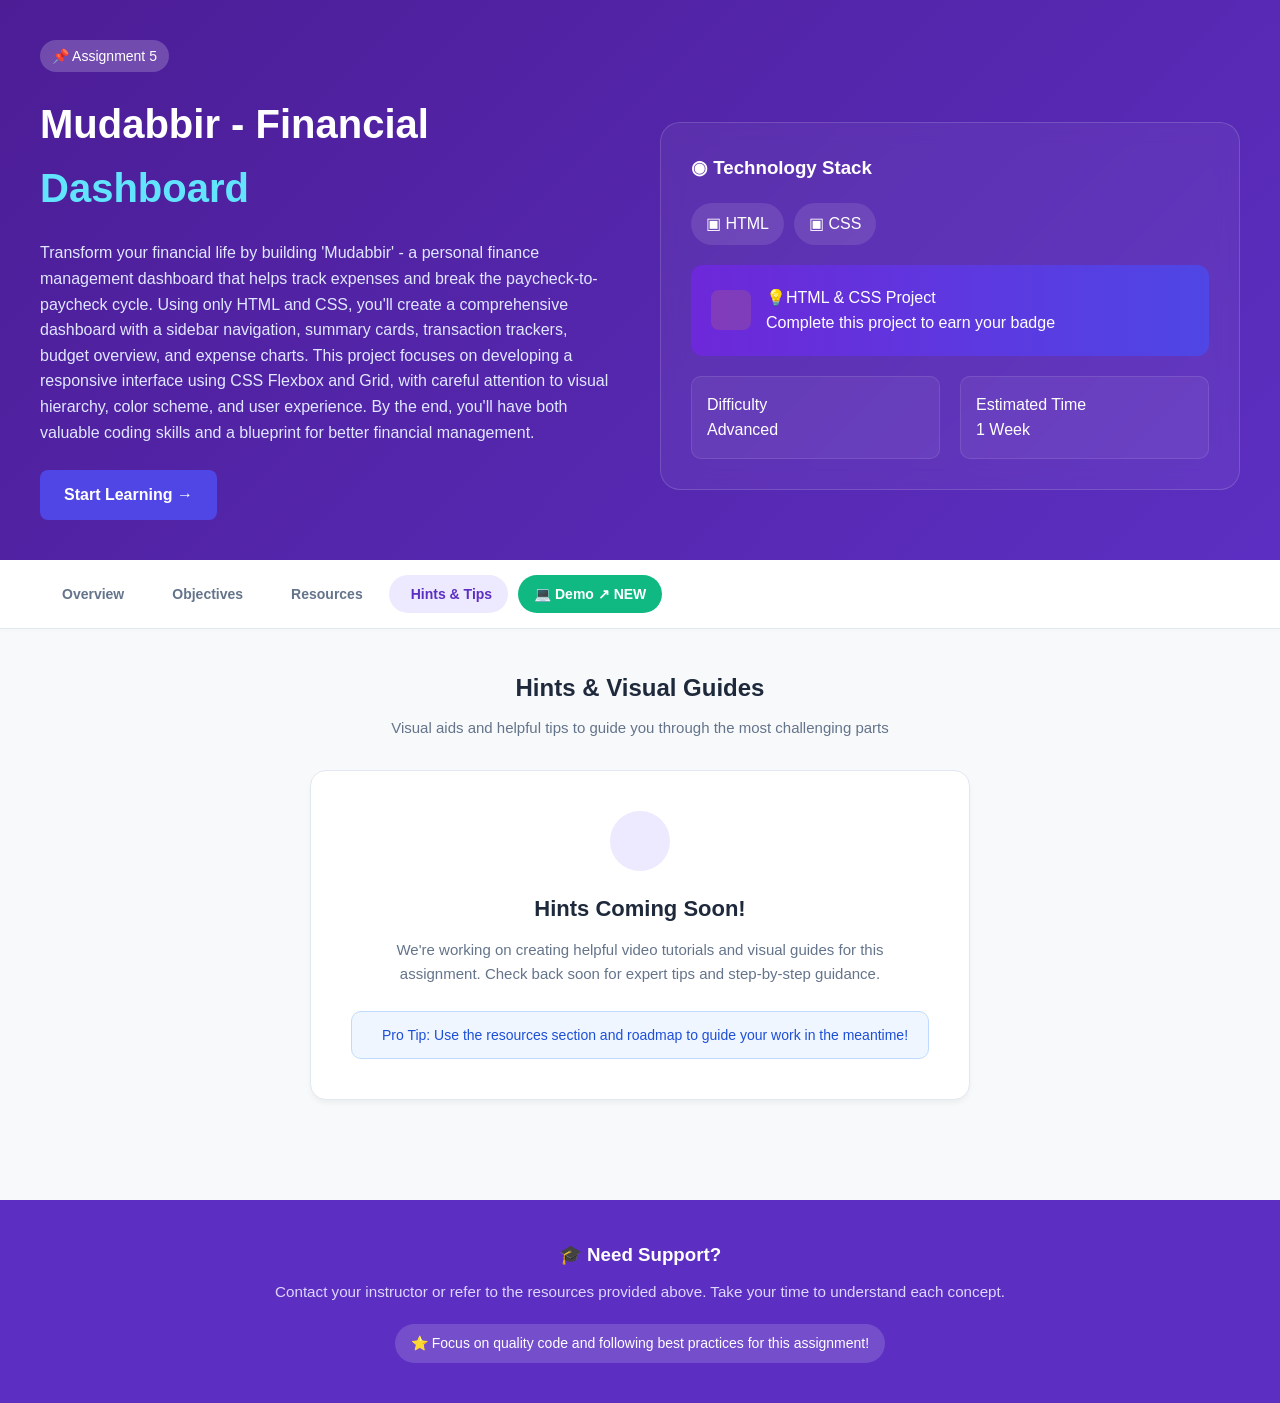
<file: index.html>
<!doctype html>
<html lang="en">
  <head>
    <title>Mudabbir - Financial Dashboard</title>
    <link rel="stylesheet" href="./style.css" />
  </head>
  <body>


    <div class="hero-section">
      <div class="container">
        <span class="badge">📌 Assignment 5</span>
        <div class="hero-grid">
          <div class="hero-content">
            <h1>
              Mudabbir - Financial <span class="Dashboard"> Dashboard</span>
            </h1>
            <p>
              Transform your financial life by building 'Mudabbir' - a personal
              finance management dashboard that helps track expenses and break
              the paycheck-to-paycheck cycle. Using only HTML and CSS, you'll
              create a comprehensive dashboard with a sidebar navigation,
              summary cards, transaction trackers, budget overview, and expense
              charts. This project focuses on developing a responsive interface
              using CSS Flexbox and Grid, with careful attention to visual
              hierarchy, color scheme, and user experience. By the end, you'll
              have both valuable coding skills and a blueprint for better
              financial management.
            </p>
            <a href="#" class="btn-start">Start Learning →</a>
          </div>

          
          <div class="tech-stack-card">
            
            <div class="card-top">
              <h3><i class="fa-solid fa-code"></i>◉ Technology Stack</h3>
            </div>

            
            <div class="tech-buttons">
              <span class="tech-btn html-btn">
                <i class="fa-brands fa-html5" style="color: #e44d26"></i>▣ HTML
              </span>
              <span class="tech-btn css-btn">
                <i class="fa-brands fa-css3-alt" style="color: #264de4"></i>▣ CSS
              </span>
            </div>

            
            <div class="project-details-box">
              <div class="project-icon-box">
                <i class="fa-solid fa-star" style="color: #f59e0b"></i>
              </div>

              <div class="project-text">
                <p class="p-title">💡HTML & CSS Project</p>
                <p class="p-desc">Complete this project to earn your badge</p>
              </div>
            </div>

            
            <div class="meta-info">
              <div class="meta-item">
                <p class="meta-label">Difficulty</p>
                <p class="meta-value">
                  <i class="fa-solid fa-bolt" style="color: #60a5fa"></i>
                  Advanced
                </p>
              </div>

              <div class="meta-item">
                <p class="meta-label">Estimated Time</p>
                <p class="meta-value">
                  <i class="fa-regular fa-clock" style="color: #38bdf8"></i> 1
                  Week
                </p>
              </div>
            </div>
          </div>

          
        </div>
      </div>
    </div>

    <div class="nav-tabs-container">
      
      <input type="radio" id="tab-overview" name="nav-tabs" />
      <input type="radio" id="tab-objectives" name="nav-tabs" />
      <input type="radio" id="tab-resources" name="nav-tabs" />
      <input type="radio" id="tab-hints" name="nav-tabs" checked />

      
      <nav class="nav-bar">
        <div class="nav-container">
          <ul class="nav-links">
            <li>
              <label for="tab-overview" class="nav-item">
                <i class="fa-solid fa-circle-dot"></i> Overview
              </label>
            </li>

            <li>
              <label for="tab-objectives" class="nav-item">
                <i class="fa-solid fa-file-lines"></i> Objectives
              </label>
            </li>

            <li>
              <label for="tab-resources" class="nav-item">
                <i class="fa-solid fa-book-open"></i> Resources
              </label>
            </li>

            <li>
              <label for="tab-hints" class="nav-item">
                <i class="fa-solid fa-lightbulb"></i> Hints & Tips
              </label>
            </li>
            <li>
              <a href="home.html" class="demo-btn" type="_blank"
                >💻 Demo ↗ NEW</a
              >
            </li>
          </ul>
        </div>
      </nav>



      
      <div class="content-container">
        
         <div class="tab-content content-overview">
        Your Learning Journey Section
        <div class="learning-journey-box">


            <div class="journey-header">
              <div>
                <h2>Your Learning Journey</h2>
                <p>Track your progress</p>
              </div>

              <div class="journey-badge-circle">
                <i class="fa-solid fa-bullseye"></i>
              </div>
            </div>

            <div class="journey-footer">
              <span>Tasks Completed</span>
              <span class="tasks-count">0 of 0</span>
            </div>
            <div class="progress-bar-container">
              <div class="progress-bar-fill" style="width: 0%;"></div>
            </div>
          </div>  

        
        <div class="assignment-section">
          <div class="section-main-header">
            <i class="fa-solid fa-file-lines"></i>
            <div>
              <h2>Your Assignment</h2>
              <p>What you need to build</p>
            </div>
          </div> 

           <div class="story-card">
            <div class="story-title-row">
              <i class="fa-solid fa-triangle-exclamation"></i>
              <h3>A Personal Story - From Financial Chaos to Control</h3>
            </div>
            <p class="story-subtitle">
              Your Journey: From Paycheck to Paycheck to Financial Freedom
            </p>
          </div>

          <div class="scenario-box">
            <p>
              <strong>Imagine this scenario:</strong> You’re a hardworking
              employee earning a decent salary every month. But here’s the
              problem – by the 10th day of each month, your bank account is
              nearly empty. 🤯
            </p>
            <p class="scenario-text">
              Sound familiar? You get your salary on the 1st, feel rich for a
              few days, spend on everything you want, and then realize you have
              nothing left to survive the rest of the month. The cycle repeats
              every single month.
            </p>
          </div>

          <div class="solution-box">
            <div class="solution-title-row">
              <i class="fa-solid fa-lightbulb"></i>
              <h3>The Solution:</h3>
            </div> 
            <p>
              You decide enough is enough! It’s time to take control of your
              finances. You’re going to build “Mudabbir” – your personal finance
              management dashboard that will help you track every penny and
              finally break the paycheck-to-paycheck cycle.
            </p>
          </div>

          <h3 class="breakdown-main-title">
            Here’s a breakdown of the key sections you’ll be building:
          </h3> 

          
           <div class="breakdown-item">
            <span class="step-number">1</span>
            <div>
              <h4>Overall Layout & Sidebar Navigation:</h4>
              <p>
                A clean, organized interface where you can easily navigate
                between different financial tools and reports. This sidebar will
                be your command center for all money management activities.
              </p>
            </div>
          </div>

          <div class="breakdown-item">
            <span class="step-number">2</span>
            <div>
              <h4>Header/Top Bar:</h4>
              <p>
                Shows your profile, notifications about upcoming bills, and the
                Mudabbir logo. This keeps you connected and informed about
                important financial alerts.
              </p>
            </div>
          </div>

          <div class="breakdown-item">
            <span class="step-number">3</span>
            <div>
              <h4>Summary Cards:</h4>
              <p>
                Three key metrics at a glance – your Current Balance (how much
                you have right now), monthly Income (what comes in), and
                Expenses (what goes out). These cards will show percentage
                changes to help you track your progress.
              </p>
            </div>
          </div>

          <div class="breakdown-item">
            <span class="step-number">4</span>
            <div>
              <h4>Recent Activities & Transactions:</h4>
              <p>
                A detailed log of where your money went. Every coffee purchase,
                grocery bill, and online subscription will be tracked here so
                you can see your spending patterns clearly.
              </p>
            </div>
          </div>

          <div class="breakdown-item">
            <span class="step-number">5</span>
            <div>
              <h4>Monthly Bills Tracker:</h4>
              <p>
                Never miss a bill payment again! This section shows all your
                upcoming payments with due dates and amounts, helping you plan
                ahead and avoid late fees.
              </p>
            </div>
          </div>

          <div class="breakdown-item">
            <span class="step-number">6</span>
            <div>
              <h4>Budget Overview:</h4>
              <p>
                Set budgets for different categories (food, entertainment,
                transport) and track how much you have left to spend. Visual
                progress bars will show you when you’re getting close to your
                limits.
              </p>
            </div>
          </div>

          <div class="breakdown-item">
            <span class="step-number">7</span>
            <div>
              <h4>Income vs. Expenses Chart:</h4>
              <p>
                A visual representation of your weekly income versus expenses.
                This chart will help you identify problem weeks and successful
                saving periods.
              </p>
            </div>
          </div> 

          <div class="breakdown-item">
            <span class="step-number">8</span>
            <div>
              <h4>Payment Methods:</h4>
              <p>
                Manage all your cards and payment accounts in one place. Track
                which card you used for what purchase and monitor your credit
                card limits.
              </p>
            </div>
          </div>

          <div class="breakdown-item">
            <span class="step-number">9</span>
            <div>
              <h4>Account Summary:</h4>
              <p>
                A comprehensive view of all your accounts – checking, savings,
                and credit cards. See all your balances and limits in one
                organized section.
              </p>
            </div>







            
          </div> 
         
<div class="bonus-challenge-card">
  
  <span class="bonus-badge">BONUS CHALLENGE</span>

  
  <div class="bonus-header">
    <div class="bonus-icon-box">
      <i class="fa-solid fa-credit-card"></i>
    </div>
    <div>
      <h2>BECOME A CSS MASTER:</h2>
      <p class="bonus-subtitle">Interactive 3D Credit Card Animation</p>
    </div>
  </div>

  
  <div class="bonus-main-desc">
    <p>
      Elevate your finance dashboard with a stunning 3D credit card flip animation that will captivate users! When hovering over payment cards, they’ll transform with a smooth 3D rotation to reveal hidden details on the back—just like premium banking apps used by top financial institutions.
    </p>
  </div>

  
  <div class="bonus-sub-grid">
    <div class="sub-feature-card">
      <i class="fa-solid fa-bolt"></i>
      <div>
        <h4>Showcase Advanced Skills</h4>
        <p>Master complex CSS transforms, perspective, and backface-visibility properties</p>
      </div>
    </div>

    <div class="sub-feature-card">
      <i class="fa-solid fa-wallet"></i>
      <div>
        <h4>Realistic Details</h4>
        <p>Include authentic credit card features: chip, hologram, and security code</p>
      </div>
    </div>
  </div>
</div>

          





















          



          <div class="transform-footer-box">
            <i class="fa-solid fa-rocket"></i>
            <h3>Ready to Transform Your Financial Life?</h3>
            <p>
              Your mission is to build this life-changing dashboard using only
              HTML and CSS. Once complete, you'll have both the coding skills
              AND a blueprint for better financial management!
            </p>
            <span class="emoji-note"
              >💪 Time to take control of your money! 💰</span
            >
          </div>

          <div class="action-buttons-wrapper">
            <p class="future-text">Ready to build your financial future?</p>
            <button class="download-images-btn">Download Images</button>
            <a href="https://drive.google.com/drive/u/0/folders/1xqOI4_BbFUwDM0FXzjIa7inrnCOujJoU" target="_blank"></a>
          </div>

          <div class="example-target-footer">
            <div>
              <i class="fa-solid fa-file-lines"></i>
              <span>Example to Follow</span>
            </div>
            <p>See how your website should look when finished</p>
            <a href="./home.html" class="view-target-btn" target="_blank">View Visual Target</a>
          </div>
        </div>





       

        
        <div class="action-footer">
          <a href="#" class="btn-download">Download Images</a>
          <a href="./home.html" class="btn-visual-target" target="_blank"
            >View Visual Target</a
          >
        </div>
      </div>




      

      
       <div class="tab-content content-objectives">
          <div class="objectives-header-top">
            <span class="goals-badge"><i class="fa-solid fa-bullseye"></i> Learning Goals</span>
            <h2>Assignment Objectives</h2>
            <p>This assignment will test your ability to build a complex, real-world financial dashboard layout using modern CSS. You will translate a design built with a utility-first framework (Tailwind CSS) into clean, vanilla CSS, focusing on CSS Grid, Flexbox, responsive design, and custom properties.</p>
          </div>

          <div class="learning-outcomes-box">
            <div class="outcomes-title-row">
              <i class="fa-solid fa-graduation-cap"></i>
              <h3>Learning Outcomes</h3>
            </div>
            <p class="outcomes-desc">Build a complete, responsive financial dashboard using only HTML and vanilla CSS, demonstrating mastery of CSS Grid and Flexbox for layout, media queries for responsiveness, and a solid understanding of the box model, custom properties, and semantic HTML.</p>

            <div class="objectives-grid">
              <div class="obj-card">
                <i class="fa-solid fa-code"></i>
                <div>
                  <h4>Implementing Modern UI Components</h4>
                  <p>Recreate various UI components such as progress bars, cards with shadows, and styled tables. This will involve applying advanced CSS properties for shadows, borders, and background gradients to match the design.</p>
                </div>
              </div>

              <div class="obj-card">
                <i class="fa-solid fa-layer-group"></i>
                <div>
                  <h4>Mastering CSS Grid and Flexbox for Layout</h4>
                  <p>Implement various layouts, from the main page structure to individual card components, using both CSS Grid and Flexbox. You will use properties like 'display: grid', 'grid-template-columns', 'display: flex', 'flex-direction', 'justify-content', and 'align-items'.</p>
                </div>
              </div>

              <div class="obj-card">
                <i class="fa-solid fa-mobile-screen-button"></i>
                <div>
                  <h4>Responsive Design with Media Queries</h4>
                  <p>Write media queries to create a fully responsive design that adapts to different screen sizes, from mobile to desktop. You will practice adjusting layouts, font sizes, and spacing for different breakpoints to ensure optimal viewing on all devices.</p>
                </div>
              </div>

              <div class="obj-card">
                <i class="fa-solid fa-palette"></i>
                <div>
                  <h4>Using CSS Custom Properties for Theming</h4>
                  <p>Define and utilize CSS custom properties (variables) to manage colors, font sizes, and spacing throughout the dashboard. This will enhance maintainability and allow for easy theming adjustments in the future.</p>
                </div>
              </div>

              <div class="obj-card">
                <i class="fa-solid fa-wand-magic-sparkles"></i>
                <div>
                  <h4>Styling with Pseudo-classes and Pseudo-elements</h4>
                  <p>Enhance the user interface with pseudo-classes like ':hover', ':focus', and ':active' for interactive effects, and pseudo-elements like '::before' and '::after' for decorative elements, icons, or subtle visual enhancements.</p>
                </div>
              </div>

              <div class="obj-card">
                <i class="fa-solid fa-star"></i>
                <div>
                  <h4>Creating Smooth Transitions and Animations</h4>
                  <p>Apply 'transition' effects for smooth hover animations and use 'transform' to create subtle visual effects on elements. You will also implement a 3D flip effect for credit cards using CSS transforms.</p>
                </div>
              </div>
            </div>

            <div class="assignment-completion-banner">
              <i class="fa-solid fa-award"></i>
              <div>
                <strong>Assignment Completion</strong>
                <span>Demonstrate your skills to potential employers</span>
              </div>
              <p>Upon completing this assignment, you’ll have a solid foundation that showcases your understanding of web standards and modern development practices.</p>
            </div>
          </div>
        </div>

      



     

<div class="tab-content content-resources">
  <h2 class="section-title">Helpful Links</h2>
  <p class="section-subtitle">Use these websites to learn HTML and finish your work</p>

  <div class="cards-grid">
    
    <div class="card card-1">
      <div class="card-header">
        <div class="card-title-group">
          <i class="fa-solid fa-file-lines"></i>
          <div>
            <span class="card-title">CSS Grid Layout Guide</span>
            <span class="card-url">css-tricks.com</span>
          </div>
        </div>
        <span class="tag tag-guide">Guide</span>
      </div>
      <div class="card-desc-box">
        <p class="card-desc">A comprehensive guide to CSS grid, focusing on all the settings both for the grid parent container and the grid child elements.</p>
      </div>
      <div class="card-footer-link">
        <span><i class="fa-solid fa-globe"></i> css-tricks.com</span>
        <a href="https://css-tricks.com/complete-guide-css-grid-layout/" target="_blank" class="visit-link">Visit ↗</a>
      </div>
    </div>

    
    <div class="card card-2">
      <div class="card-header">
        <div class="card-title-group">
          <i class="fa-solid fa-bolt"></i>
          <div>
            <span class="card-title">Interactive CSS Grid...</span>
            <span class="card-url">grid.layoutit.com</span>
          </div>
        </div>
        <span class="tag tag-tool">Tool</span>
      </div>
      <div class="card-desc-box">
        <p class="card-desc">An interactive tool to visually create CSS Grid layouts and generate the corresponding CSS code.</p>
      </div>
      <div class="card-footer-link">
        <span><i class="fa-solid fa-globe"></i> grid.layoutit.com</span>
        <a href="https://grid.layoutit.com/" target="_blank" class="visit-link">Visit ↗</a>
      </div>
    </div>

    
    <div class="card card-3">
      <div class="card-header">
        <div class="card-title-group">
          <i class="fa-solid fa-gamepad"></i>
          <div>
            <span class="card-title">CSS Grid Garden</span>
            <span class="card-url">cssgridgarden.com</span>
          </div>
        </div>
        <span class="tag tag-game">Game</span>
      </div>
      <div class="card-desc-box">
        <p class="card-desc">A game where you help a garden grow by writing CSS code! Guide the plants to their watering spots by using the grid properties.</p>
      </div>
      <div class="card-footer-link">
        <span><i class="fa-solid fa-globe"></i> cssgridgarden.com</span>
        <a href="https://cssgridgarden.com/" target="_blank" class="visit-link">Visit ↗</a>
      </div>
    </div>

    
    <div class="card card-4">
      <div class="card-header">
        <div class="card-title-group">
          <i class="fa-solid fa-palette"></i>
          <div>
            <span class="card-title">CSS Pattern powered b...</span>
            <span class="card-url">css-pattern.com</span>
          </div>
        </div>
        <span class="tag tag-collection">Collection</span>
      </div>
      <div class="card-desc-box">
        <p class="card-desc">Explore 156 CSS-only patterns made with CSS gradients</p>
      </div>
      <div class="card-footer-link">
        <span><i class="fa-solid fa-globe"></i> css-pattern.com</span>
        <a href="https://css-pattern.com/" target="_blank" class="visit-link">Visit ↗</a>
      </div>
    </div>

    
    <div class="card card-5">
      <div class="card-header">
        <div class="card-title-group">
          <i class="fa-solid fa-file-lines"></i>
          <div>
            <span class="card-title">CSS Nesting | Ishadeed</span>
            <span class="card-url">ishadeed.com</span>
          </div>
        </div>
        <span class="tag tag-guide">Guide</span>
      </div>
      <div class="card-desc-box">
        <p class="card-desc">A guide to CSS nesting, explaining how to use nested selectors to write cleaner and more maintainable CSS code.</p>
      </div>
      <div class="card-footer-link">
        <span><i class="fa-solid fa-globe"></i> ishadeed.com</span>
        <a href="https://ishadeed.com/article/css-nesting/" target="_blank" class="visit-link">Visit ↗</a>
      </div>
    </div>

    
    <div class="card card-6">
      <div class="card-header">
        <div class="card-title-group">
          <i class="fa-solid fa-file-lines"></i>
          <div>
            <span class="card-title">CSS Variables 101 |...</span>
            <span class="card-url">ishadeed.com</span>
          </div>
        </div>
        <span class="tag tag-guide">Guide</span>
      </div>
      <div class="card-desc-box">
        <p class="card-desc">A beginner-friendly guide to CSS variables (custom properties), explaining how to use them for better maintainability and theming.</p>
      </div>
      <div class="card-footer-link">
        <span><i class="fa-solid fa-globe"></i> ishadeed.com</span>
        <a href="https://ishadeed.com/article/css-vars-101/" target="_blank" class="visit-link">Visit ↗</a>
      </div>
    </div>

    
    <div class="card card-7">
      <div class="card-header">
        <div class="card-title-group">
          <i class="fa-brands fa-youtube"></i>
          <div>
            <span class="card-title">Easy Flipcard Tutorial |...</span>
            <span class="card-url">youtube.com</span>
          </div>
        </div>
        <span class="tag tag-video">Video</span>
      </div>
      <div class="card-desc-box">
        <p class="card-desc">A step-by-step tutorial on creating a simple flip card effect using HTML and CSS.</p>
      </div>
      <div class="card-footer-link">
        <span><i class="fa-solid fa-globe"></i> youtube.com</span>
        <a href="https://www.youtube.com/watch?v=NCLdf661ILE" target="_blank" class="visit-link">Visit ↗</a>
      </div>
    </div>
  </div>
</div>

      




      
      <div class="tab-content content-hints">
          <div class="hints-header-section">
            <h2>Hints & Visual Guides</h2>
            <p>Visual aids and helpful tips to guide you through the most challenging parts</p>
          </div>
      





      <div class="hints-card-box">
            <div class="bulb-icon-container">
              <i class="fa-solid fa-lightbulb"></i>
            </div>
           
            <h3>Hints Coming Soon!</h3>
            <p class="hints-desc">
              We're working on creating helpful video tutorials and visual guides for this assignment. Check back soon for expert tips and step-by-step guidance.
            </p>
            <div class="pro-tip-box">
              <i class="fa-solid fa-triangle-exclamation"></i>
              <span>Pro Tip: Use the resources section and roadmap to guide your work in the meantime!</span>
            </div>
          </div>
        </div>
    </div>




    




    
    <footer class="support-footer">
      <div class="container">
        <h3>🎓 Need Support?</h3>
        <p>
          Contact your instructor or refer to the resources provided above. Take
          your time to understand each concept.
        </p>
        <span class="support-badge"
          >⭐ Focus on quality code and following best practices for this
          assignment!</span
        >
      </div>
    </footer>




  </body>
</html>
</file>
<file: style.css>
:root {
  --primary-purple: #5c2fc2;
  --light-bg: #f8f9fa;
  --card-bg: #ffffff;
  --text-color: #333333;
  --border-color: #e2e8f0;
  --transition-speed: 0.3s;
}

* {
  box-sizing: border-box;
  margin: 0;
  padding: 0;
  font-family: "Segoe UI", Tahoma, Geneva, Verdana, sans-serif;
}

html {
  scroll-behavior: smooth;
}

body {
  background-color: var(--light-bg);
  color: var(--text-color);
  line-height: 1.6;
}

.hero-section {
  background: linear-gradient(135deg, #4c1d95, var(--primary-purple));
  color: white;
  padding: 40px 20px;
}

.container {
  max-width: 1200px;
  margin: 0 auto;
}

.badge {
  background: rgba(255, 255, 255, 0.2);
  padding: 5px 12px;
  border-radius: 20px;
  font-size: 14px;
  display: inline-block;
  margin-bottom: 20px;
}
.hero-grid {
  display: grid;
  grid-template-columns: 1fr 1fr;
  gap: 40px;
  align-items: center;
}

.hero-content h1 {
  font-size: 2.5rem;
  margin-bottom: 20px;
}
.Dashboard {
  color: #62e4fe;
}

.hero-content p {
  font-size: 1rem;
  margin-bottom: 25px;
  color: #e0e7ff;
}

.btn-start {
  background-color: #4f46e5;
  color: white;
  padding: 12px 24px;
  border-radius: 8px;
  text-decoration: none;
  font-weight: bold;
  display: inline-block;
  transition: all var(--transition-speed) ease;
}
.btn-start:hover {
  background-color: #4338ca;
  transform: translateY(-3px);
  box-shadow: 0 4px 12px rgba(0, 0, 0, 0.2);
}

.hero-card {
  background: rgba(255, 255, 255, 0.1);
  border: 1px solid rgba(255, 255, 255, 0.2);
  padding: 20px;
  border-radius: 12px;
}

.tech-stack-card {
  background: rgba(255, 255, 255, 0.05);
  backdrop-filter: blur(10px);
  border: 1px solid rgba(255, 255, 255, 0.15);
  border-radius: 20px;
  padding: 30px;
  display: grid;
  grid-template-columns: 1fr 1fr;
  gap: 20px;
}

.card-top,
.tech-buttons,
.project-details-box,
.meta-info {
  grid-column: span 2;
}

.tech-buttons {
  display: flex;
  gap: 10px;
}

.tech-btn {
  background: rgba(255, 255, 255, 0.1);
  padding: 8px 15px;
  border-radius: 25px;
  color: white;
}

.project-details-box {
  background: linear-gradient(90deg, #6d28d9, #4f46e5);
  border-radius: 12px;
  padding: 20px;
  display: flex;
  align-items: center;
  gap: 15px;
  color: white;
}
.meta-info {
  display: grid;
  grid-template-columns: 1fr 1fr;
  gap: 20px;
}

.meta-item {
  background: rgba(255, 255, 255, 0.05);
  padding: 15px;
  border-radius: 10px;
  border: 1px solid rgba(255, 255, 255, 0.1);
}

.project-icon-box {
  background: rgba(245, 158, 11, 0.15);
  width: 40px;
  height: 40px;
  border-radius: 8px;
  display: flex;
  align-items: center;
  justify-content: center;
  font-size: 1.1rem;
}

.nav-bar {
  background: white;
  border-bottom: 1px solid var(--border-color);
  padding: 15px 20px;
  box-shadow: 0 2px 4px rgba(0, 0, 0, 0.02);
  position: sticky;
  top: 0;
  z-index: 100;
}

.nav-container {
  max-width: 1200px;
  margin: 0 auto;
  display: flex;
  justify-content: space-between;
  align-items: center;
  flex-wrap: wrap;
  gap: 15px;
}

.nav-links {
  display: flex;
  gap: 10px;
  list-style: none;
  flex-wrap: wrap;
}

.nav-links a,
.nav-links .nav-item {
  text-decoration: none;
  color: #64748b;
  padding: 8px 16px;
  border-radius: 20px;
  font-size: 14px;
  font-weight: 600;
  display: flex;
  align-items: center;
  gap: 6px;
  cursor: pointer;
  transition: all var(--transition-speed, 0.3s) ease;
}

.nav-links a:hover,
.nav-links .nav-item:hover {
  background-color: #ede9fe;
  color: var(--primary-purple, #8b5cf6);
}

.nav-links a.demo-btn {
  background-color: #10b981;
  color: white;
}
.nav-links a.demo-btn:hover {
  background-color: #059669;
}

/* ==========================================
   إدارة ظهور الأقسام والـ Tabs
   ========================================== */

.nav-tabs-container input[type="radio"] {
  display: none;
}

.tab-content {
  display: none;
  padding: 40px 20px;
  animation: fadeIn 0.4s ease-in-out;
}

@keyframes fadeIn {
  from {
    opacity: 0;
    transform: translateY(10px);
  }
  to {
    opacity: 1;
    transform: translateY(0);
  }
}

#tab-overview:checked ~ .content-container .content-overview,
#tab-objectives:checked ~ .content-container .content-objectives,
#tab-resources:checked ~ .content-container .content-resources,
#tab-hints:checked ~ .content-container .content-hints {
  display: block;
}

#tab-overview:checked ~ .nav-bar .nav-links label[for="tab-overview"],
#tab-objectives:checked ~ .nav-bar .nav-links label[for="tab-objectives"],
#tab-resources:checked ~ .nav-bar .nav-links label[for="tab-resources"],
#tab-hints:checked ~ .nav-bar .nav-links label[for="tab-hints"] {
  background-color: #ede9fe;
  color: var(--primary-purple, #8b5cf6);
}

.progress-tracker {
  display: flex;
  align-items: center;
  gap: 10px;
  font-size: 14px;
  color: #64748b;
}

.progress-bar-container {
  width: 100px;
  height: 8px;
  background: #e2e8f0;
  border-radius: 4px;
  overflow: hidden;
}

.progress-fill {
  width: 0%;
  height: 100%;
  background: #10b981;
}

.hints-header-section {
  text-align: center;
  margin-bottom: 30px;
}

.hints-header-section h2 {
  font-size: 24px;
  color: #1e293b;
  margin-bottom: 8px;
}

.hints-header-section p {
  color: #64748b;
  font-size: 15px;
}

.hints-card-box {
  background: white;
  border: 1px solid #e2e8f0;
  border-radius: 16px;
  padding: 40px;
  max-width: 750px;
  margin: 0 auto;
  text-align: center;
  box-shadow: 0 4px 6px -1px rgba(0, 0, 0, 0.05);
}

.bulb-icon-container {
  background: #ede9fe;
  width: 60px;
  height: 60px;
  border-radius: 50%;
  display: flex;
  align-items: center;
  justify-content: center;
  margin: 0 auto 20px auto;
}

.bulb-icon-container i {
  color: #8b5cf6;
  font-size: 24px;
}

.hints-card-box h3 {
  font-size: 22px;
  color: #1e293b;
  margin-bottom: 12px;
  font-weight: 700;
}

.hints-desc {
  color: #64748b;
  font-size: 15px;
  line-height: 1.6;
  max-width: 550px;
  margin: 0 auto 25px auto;
}

.pro-tip-box {
  background: #eff6ff;
  border: 1px solid #bfdbfe;
  border-radius: 10px;
  padding: 12px 20px;
  display: inline-flex;
  align-items: center;
  gap: 10px;
  color: #1d4ed8;
  font-size: 14px;
  font-weight: 500;
}

.pro-tip-box i {
  color: #f59e0b;
}

.tab-content {
  display: none;
}

#tab-objectives:checked ~ .content-container .content-objectives {
  display: flex;
  flex-direction: column;
  align-items: center;
  justify-content: center;
  width: 100%;
}

.content-container {
  width: 100%;
  display: flex;
  justify-content: center;
}

.info-card {
  display: flex;
  gap: 8px;

  padding: 8px;

  margin-bottom: 6px;

  background: #e3f0ff;

  border: 1px solid #b7d4f5;

  border-radius: 5px;
}

.info-card > span {
  width: 17px;
  height: 17px;

  flex-shrink: 0;

  background: #3287f5;
  color: white;

  border-radius: 50%;

  display: flex;
  align-items: center;
  justify-content: center;

  font-size: 7px;
}

.info-card b {
  font-size: 6px;
  color: #1452a7;
}

.info-card p {
  font-size: 5px;
  color: #555;

  line-height: 1.5;

  margin-top: 3px;
}

.section-title {
  text-align: center;
  font-size: 2rem;
  margin-bottom: 10px;
}

.section-subtitle {
  text-align: center;
  color: #64748b;
  margin-bottom: 40px;
}

.cards-grid {
  display: grid;
  grid-template-columns: repeat(auto-fit, minmax(320px, 1fr));
  gap: 25px;
}

.card {
  background: white;
  border: 1px solid var(--border-color);
  border-radius: 12px;
  padding: 25px;
  transition: all var(--transition-speed) ease;
  box-shadow: 0 2px 4px rgba(0, 0, 0, 0.02);
  position: relative;
}
.card:hover {
  transform: translateY(-5px);
  box-shadow: 0 10px 20px rgba(0, 0, 0, 0.08);
  border-color: #cbd5e1;
}

.card-header {
  display: flex;
  justify-content: space-between;
  align-items: flex-start;
  margin-bottom: 15px;
}

.card-title {
  font-size: 1.1rem;
  font-weight: bold;
}

.card-desc {
  font-size: 0.95rem;
  color: #64748b;
  margin-bottom: 20px;
}

.tag-guide {
  color: #10b981;
  font-size: 12px;
  background: #ecfdf5;
  padding: 2px 8px;
  border-radius: 4px;
}
.tag-tool {
  color: #f59e0b;
  font-size: 12px;
  background: #fef3c7;
  padding: 2px 8px;
  border-radius: 4px;
}
.tag-game {
  color: #8b5cf6;
  font-size: 12px;
  background: #ede9fe;
  padding: 2px 8px;
  border-radius: 4px;
}

.tab-content.content-resources {
  width: 100%;
  max-width: 1100px;
  margin: 0 auto;
  padding: 40px 20px;
  box-sizing: border-box;
}

.tab-content.content-resources .section-title {
  text-align: center;
  font-size: 1.8rem;
  font-weight: 800;
  color: #1e293b;
  margin-bottom: 8px;
}

.tab-content.content-resources .section-subtitle {
  text-align: center;
  font-size: 0.95rem;
  color: #64748b;
  margin-bottom: 35px;
}

.cards-grid {
  display: grid;
  grid-template-columns: repeat(3, 1fr);
  gap: 24px;
}

.card {
  border-radius: 16px;
  padding: 24px;
  display: flex;
  flex-direction: column;
  justify-content: space-between;
  box-sizing: border-box;
  transition: all 0.3s ease;
}

.card-header {
  display: flex;
  justify-content: space-between;
  align-items: flex-start;
  margin-bottom: 18px;
}

.card-title-group {
  display: flex;
  align-items: flex-start;
  gap: 12px;
}

.card-title-group i {
  font-size: 1.2rem;
  padding: 10px;
  border-radius: 10px;
}

.card-title {
  display: block;
  font-size: 1.05rem;
  font-weight: 700;
  color: #1e293b;
  margin-bottom: 2px;
}

.card-url {
  font-size: 0.8rem;
  color: #64748b;
}

.tag {
  font-size: 0.75rem;
  font-weight: 700;
  padding: 4px 12px;
  border-radius: 20px;
}

.card-desc-box {
  border-radius: 10px;
  padding: 15px;
  margin-bottom: 20px;
  border: 1.5px dashed;
}

.card-desc {
  font-size: 0.88rem;
  line-height: 1.6;
  margin: 0;
}

.card-footer-link {
  display: flex;
  justify-content: space-between;
  align-items: center;
  font-size: 0.85rem;
  color: #64748b;
  border-top: 1px solid rgba(0, 0, 0, 0.05);
  padding-top: 15px;
}

.visit-link {
  display: inline-flex;
  align-items: center;
  gap: 5px;
  text-decoration: none;
  padding: 6px 14px;
  border-radius: 6px;
  font-size: 14px;
  font-weight: 600;
  transition: all 0.3s ease;
}

.card-1 {
  background-color: #f0fdf4;
  border: 1px solid #bbf7d0;
}
.card-1 .card-title-group i {
  background-color: #dcfce7;
  color: #16a34a;
}
.card-1 .tag-guide {
  background-color: #dcfce7;
  color: #16a34a;
}
.card-1 .card-desc-box {
  border-color: #86efac;
  background-color: rgba(255, 255, 255, 0.5);
}
.card-1 .card-desc {
  color: #166534;
}
.card-1 .visit-link {
  color: #16a34a;
  border: 1px solid #16a34a;
}
.card-1 .visit-link:hover {
  background-color: #16a34a;
  color: white;
}

.card-2 {
  background-color: #fefce8;
  border: 1px solid #fef08a;
}
.card-2 .card-title-group i {
  background-color: #fef9c3;
  color: #ca8a04;
}
.card-2 .tag-tool {
  background-color: #fef9c3;
  color: #ca8a04;
}
.card-2 .card-desc-box {
  border-color: #fde047;
  background-color: rgba(255, 255, 255, 0.5);
}
.card-2 .card-desc {
  color: #854d0e;
}
.card-2 .visit-link {
  color: #ca8a04;
  border: 1px solid #ca8a04;
}
.card-2 .visit-link:hover {
  background-color: #ca8a04;
  color: white;
}

.card-3 {
  background-color: #f5f3ff;
  border: 1px solid #ddd6fe;
}
.card-3 .card-title-group i {
  background-color: #ede9fe;
  color: #7c3aed;
}
.card-3 .tag-game {
  background-color: #ede9fe;
  color: #7c3aed;
}
.card-3 .card-desc-box {
  border-color: #c4b5fd;
  background-color: rgba(255, 255, 255, 0.5);
}
.card-3 .card-desc {
  color: #5b21b6;
}
.card-3 .visit-link {
  color: #7c3aed;
  border: 1px solid #7c3aed;
}
.card-3 .visit-link:hover {
  background-color: #7c3aed;
  color: white;
}

.card-4 {
  background-color: #faf5ff;
  border: 1px solid #e9d5ff;
}
.card-4 .card-title-group i {
  background-color: #f3e8ff;
  color: #9333ea;
}
.card-4 .tag-collection {
  background-color: #f3e8ff;
  color: #9333ea;
}
.card-4 .card-desc-box {
  border-color: #d8b4fe;
  background-color: rgba(255, 255, 255, 0.5);
}
.card-4 .card-desc {
  color: #6b21a8;
}
.card-4 .visit-link {
  color: #9333ea;
  border: 1px solid #9333ea;
}
.card-4 .visit-link:hover {
  background-color: #9333ea;
  color: white;
}

.card-5 {
  background-color: #f0fdfa;
  border: 1px solid #99f6e4;
}
.card-5 .card-title-group i {
  background-color: #ccfbf1;
  color: #0d9488;
}
.card-5 .tag-guide {
  background-color: #ccfbf1;
  color: #0d9488;
}
.card-5 .card-desc-box {
  border-color: #5eead4;
  background-color: rgba(255, 255, 255, 0.5);
}
.card-5 .card-desc {
  color: #115e59;
}
.card-5 .visit-link {
  color: #0d9488;
  border: 1px solid #0d9488;
}
.card-5 .visit-link:hover {
  background-color: #0d9488;
  color: white;
}

.card-6 {
  background-color: #ecfdf5;
  border: 1px solid #a7f3d0;
}
.card-6 .card-title-group i {
  background-color: #d1fae5;
  color: #059669;
}
.card-6 .tag-guide {
  background-color: #d1fae5;
  color: #059669;
}
.card-6 .card-desc-box {
  border-color: #6ee7b7;
  background-color: rgba(255, 255, 255, 0.5);
}
.card-6 .card-desc {
  color: #065f46;
}
.card-6 .visit-link {
  color: #059669;
  border: 1px solid #059669;
}
.card-6 .visit-link:hover {
  background-color: #059669;
  color: white;
}

.card-7 {
  background-color: #fff1f2;
  border: 1px solid #fecdd3;
}
.card-7 .card-title-group i {
  background-color: #ffe4e6;
  color: #e11d48;
}
.card-7 .tag-video {
  background-color: #ffe4e6;
  color: #e11d48;
}
.card-7 .card-desc-box {
  border-color: #fda4af;
  background-color: rgba(255, 255, 255, 0.5);
}
.card-7 .card-desc {
  color: #9f1239;
}
.card-7 .visit-link {
  color: #e11d48;
  border: 1px solid #e11d48;
}
.card-7 .visit-link:hover {
  background-color: #e11d48;
  color: white;
}

@media (max-width: 900px) {
  .cards-grid {
    grid-template-columns: repeat(2, 1fr);
  }
}

@media (max-width: 600px) {
  .cards-grid {
    grid-template-columns: 1fr;
  }
}

.tab-content.content-objectives {
  background-color: var(--main-bg);
  padding: 40px 20px;
  font-family: "Segoe UI", Tahoma, Geneva, Verdana, sans-serif;
  color: var(--text-dark);

  flex-direction: column;
  align-items: center;
}

.objectives-header-top {
  text-align: center;
  max-width: 750px;
  margin-bottom: 35px;
}

.goals-badge {
  display: inline-flex;
  align-items: center;
  gap: 8px;
  background-color: var(--badge-purple-bg);
  color: var(--primary-purple);
  padding: 6px 16px;
  border-radius: 50px;
  font-size: 0.85rem;
  font-weight: 600;
  margin-bottom: 15px;
}

.objectives-header-top h2 {
  font-size: 2.4rem;
  color: #7c3aed;
  font-weight: 800;
  margin-bottom: 15px;
}

.objectives-header-top p {
  color: var(--text-muted);
  font-size: 0.95rem;
  line-height: 1.6;
}

.learning-outcomes-box {
  background-color: var(--card-bg);
  width: 100%;
  max-width: 950px;
  border-radius: 20px;
  box-shadow:
    0 10px 25px -5px rgba(0, 0, 0, 0.05),
    0 8px 10px -6px rgba(0, 0, 0, 0.05);
  padding: 40px;
  border: 1px solid rgba(229, 231, 235, 0.6);
}

.outcomes-title-row {
  display: flex;
  align-items: center;
  gap: 15px;
  margin-bottom: 12px;
}

.outcomes-title-row i {
  background-color: var(--primary-purple);
  color: #ffffff;
  font-size: 1.2rem;
  padding: 12px;
  border-radius: 12px;
  box-shadow: 0 4px 10px rgba(139, 92, 246, 0.3);
}

.outcomes-title-row h3 {
  font-size: 1.5rem;
  font-weight: 700;
  color: var(--text-dark);
}

.outcomes-desc {
  color: var(--text-light);
  font-size: 0.95rem;
  line-height: 1.6;
  margin-bottom: 30px;
}

.objectives-grid {
  display: grid;
  grid-template-columns: repeat(2, 1fr);
  gap: 20px;
  margin-bottom: 35px;
}

.obj-card {
  background-color: #fafafa;
  border: 1px solid var(--border-color);
  border-radius: 14px;
  padding: 22px;
  display: flex;
  gap: 18px;
  align-items: flex-start;
  transition: all 0.3s ease;
}

.obj-card:hover {
  transform: translateY(-3px);
  box-shadow: 0 6px 15px rgba(0, 0, 0, 0.04);
  border-color: #d8b4fe;
  background-color: #ffffff;
}

.obj-card > i {
  background-color: var(--badge-purple-bg);
  color: var(--primary-purple);
  font-size: 1.1rem;
  padding: 12px;
  border-radius: 10px;
  flex-shrink: 0;
}

.obj-card h4 {
  font-size: 1.05rem;
  font-weight: 700;
  color: var(--text-dark);
  margin-bottom: 8px;
}

.obj-card p {
  font-size: 0.85rem;
  color: var(--text-muted);
  line-height: 1.5;
}

.assignment-completion-banner {
  background-color: #f0fdf4;
  border: 1px solid #bbf7d0;
  border-radius: 14px;
  padding: 25px;
  text-align: center;
  position: relative;
  display: flex;
  flex-direction: column;
  align-items: center;
}

.assignment-completion-banner > i {
  background-color: #10b981;
  color: #ffffff;
  font-size: 1.2rem;
  padding: 12px;
  border-radius: 50%;
  margin-bottom: 12px;
  box-shadow: 0 4px 10px rgba(16, 185, 129, 0.3);
}

.assignment-completion-banner div {
  display: flex;
  flex-direction: column;
  align-items: center;
  margin-bottom: 8px;
}

.assignment-completion-banner strong {
  font-size: 1.1rem;
  color: #065f46;
  font-weight: 700;
}

.assignment-completion-banner span {
  font-size: 0.85rem;
  color: #047857;
  font-weight: 500;
}

.assignment-completion-banner p {
  font-size: 0.85rem;
  color: #047857;
  max-width: 600px;
  line-height: 1.5;
}

@media (max-width: 768px) {
  .objectives-grid {
    grid-template-columns: 1fr;
  }

  .learning-outcomes-box {
    padding: 20px;
  }

  .objectives-header-top h2 {
    font-size: 1.8rem;
  }
}

#tab-overview:checked ~ .content-container .content-overview {
  display: flex;
  flex-direction: column;
  align-items: center;
  justify-content: center;
  width: 100%;
}

.tab-content.content-overview {
  background-color: var(--main-bg, #f8fafc);
  padding: 40px 20px;
  font-family: "Segoe UI", Tahoma, Geneva, Verdana, sans-serif;
  color: var(--text-dark, #1f2937);
  box-sizing: border-box;
}

.learning-journey-box {
  background: linear-gradient(135deg, #7c3aed 0%, #a855f7 100%);
  color: #ffffff;
  width: 100%;
  max-width: 950px;
  border-radius: 20px;
  padding: 30px;
  margin-bottom: 30px;
  box-shadow: 0 10px 25px -5px rgba(124, 58, 237, 0.2);
}

.journey-header {
  display: flex;
  justify-content: space-between;
  align-items: center;
  margin-bottom: 25px;
}

.journey-header h2 {
  font-size: 1.6rem;
  font-weight: 700;
  margin-bottom: 5px;
}

.journey-header p {
  font-size: 0.9rem;
  opacity: 0.9;
}

.journey-badge-circle {
  background-color: rgba(255, 255, 255, 0.2);
  width: 45px;
  height: 45px;
  border-radius: 50%;
  display: flex;
  align-items: center;
  justify-content: center;
  font-size: 1.2rem;
}

.journey-footer {
  display: flex;
  justify-content: space-between;
  font-size: 0.85rem;
  margin-bottom: 8px;
  font-weight: 600;
}

.progress-bar-container {
  background-color: rgba(255, 255, 255, 0.3);
  height: 8px;
  border-radius: 10px;
  overflow: hidden;
  width: 100%;
}

.progress-bar-fill {
  background-color: #ffffff;
  height: 100%;
  border-radius: 10px;
}

.assignment-section {
  background-color: var(--card-bg, #ffffff);
  width: 100%;
  max-width: 950px;
  border-radius: 20px;
  box-shadow: 0 10px 25px -5px rgba(0, 0, 0, 0.05);
  padding: 40px;
  border: 1px solid rgba(229, 231, 235, 0.6);
}

.section-main-header {
  display: flex;
  align-items: center;
  gap: 15px;
  margin-bottom: 25px;
}

.section-main-header i {
  background-color: #ede9fe;
  color: #8b5cf6;
  font-size: 1.3rem;
  padding: 14px;
  border-radius: 12px;
}

.section-main-header h2 {
  font-size: 1.5rem;
  font-weight: 700;
  color: var(--text-dark);
}

.section-main-header p {
  color: #6b7280;
  font-size: 0.9rem;
}

.story-card {
  background-color: #f5f3ff;
  border: 1px solid #ddd6fe;
  border-radius: 14px;
  padding: 20px;
  margin-bottom: 20px;
}

.story-title-row {
  display: flex;
  align-items: center;
  gap: 12px;
  margin-bottom: 8px;
  color: #7c3aed;
}

.story-title-row i {
  font-size: 1.1rem;
}

.story-title-row h3 {
  font-size: 1.1rem;
  font-weight: 700;
}

.story-subtitle {
  color: #6d28d9;
  font-size: 0.88rem;
  font-weight: 600;
}

.scenario-box {
  background-color: #fafafa;
  border: 1px solid #e5e7eb;
  border-radius: 14px;
  padding: 20px;
  margin-bottom: 20px;
  font-size: 0.9rem;
  color: #4b5563;
  line-height: 1.6;
}

.scenario-box p {
  margin-bottom: 10px;
}

.solution-box {
  background-color: #f0fdf4;
  border: 1px solid #bbf7d0;
  border-radius: 14px;
  padding: 20px;
  margin-bottom: 30px;
  font-size: 0.9rem;
  color: #065f46;
  line-height: 1.6;
}

.solution-title-row {
  display: flex;
  align-items: center;
  gap: 10px;
  margin-bottom: 8px;
  color: #059669;
  font-weight: 700;
}

.breakdown-main-title {
  font-size: 1.2rem;
  font-weight: 700;
  color: #1f2937;
  margin-bottom: 20px;
}

.breakdown-item {
  background-color: #f8fafc;
  border: 1px solid #e2e8f0;
  border-radius: 14px;
  padding: 20px;
  margin-bottom: 15px;
  display: flex;
  gap: 18px;
  align-items: flex-start;
  transition: all 0.3s ease;
}

.breakdown-item:hover {
  background-color: #ffffff;
  border-color: #cbd5e1;
  box-shadow: 0 4px 12px rgba(0, 0, 0, 0.03);
}

.step-number {
  background-color: #3b82f6;
  color: #ffffff;
  width: 28px;
  height: 28px;
  border-radius: 50%;
  display: flex;
  align-items: center;
  justify-content: center;
  font-weight: 700;
  font-size: 0.85rem;
  flex-shrink: 0;
}

.breakdown-item h4 {
  font-size: 1rem;
  font-weight: 700;
  color: #1e293b;
  margin-bottom: 6px;
}

.breakdown-item p {
  font-size: 0.85rem;
  color: #64748b;
  line-height: 1.5;
}

.transform-footer-box {
  background: linear-gradient(135deg, #eff6ff 100%, #dbeafe 0%);
  border: 1px solid #bfdbfe;
  border-radius: 16px;
  padding: 30px;
  text-align: center;
  margin-top: 30px;
  margin-bottom: 25px;
}

.transform-footer-box i {
  background-color: #2563eb;
  color: #ffffff;
  font-size: 1.2rem;
  padding: 12px;
  border-radius: 50%;
  margin-bottom: 15px;
  box-shadow: 0 4px 10px rgba(37, 99, 235, 0.3);
}

.transform-footer-box h3 {
  font-size: 1.2rem;
  font-weight: 700;
  color: #1e3a8a;
  margin-bottom: 10px;
}

.transform-footer-box p {
  font-size: 0.9rem;
  color: #334155;
  line-height: 1.6;
  max-width: 700px;
  margin: 0 auto 15px auto;
}

.emoji-note {
  font-size: 0.9rem;
  font-weight: 600;
  color: #1d4ed8;
}

.action-buttons-wrapper {
  text-align: center;
  margin-bottom: 25px;
}

.future-text {
  font-size: 0.95rem;
  font-weight: 600;
  color: #475569;
  margin-bottom: 12px;
}

.download-images-btn,
.btn-download {
  background-color: #2563eb;
  color: #ffffff;
  border: none;
  width: 100%;
  max-width: 100%;
  padding: 14px;
  border-radius: 10px;
  font-size: 0.95rem;
  font-weight: 700;
  cursor: pointer;
  transition: background-color 0.3s;
  text-align: center;
  display: block;
  text-decoration: none;
}

.download-images-btn:hover,
.btn-download:hover {
  background-color: #1d4ed8;
}

.example-target-footer {
  background-color: #f8fafc;
  border: 1px solid #e2e8f0;
  border-radius: 12px;
  padding: 20px;
  display: flex;
  flex-direction: column;
  gap: 8px;
}

.example-target-footer div {
  display: flex;
  align-items: center;
  gap: 8px;
  color: #475569;
  font-weight: 600;
  font-size: 0.9rem;
}

.example-target-footer p {
  font-size: 0.85rem;
  color: #64748b;
  margin-bottom: 10px;
}

.view-target-btn,
.btn-visual-target {
  background-color: #059669;
  color: #ffffff;
  padding: 10px 20px;
  border-radius: 8px;
  font-size: 0.85rem;
  font-weight: 600;
  text-decoration: none;
  display: inline-flex;
  align-items: center;
  justify-content: center;
  gap: 8px;
  width: fit-content;
  transition: background-color 0.3s;
}

.view-target-btn:hover,
.btn-visual-target:hover {
  background-color: #047857;
}

.action-footer {
  display: none;
}

.bonus-challenge-card {
  background-color: #0f172a !important;
  color: #ffffff !important;
  border-radius: 20px !important;
  padding: 35px !important;
  width: 100% !important;
  max-width: 950px !important;
  margin: 25px auto !important;
  position: relative !important;
  box-sizing: border-box !important;
  border: 1px solid #1e293b !important;
  overflow: hidden !important;
}

.bonus-badge {
  position: absolute !important;
  top: 0 !important;
  right: 0 !important;
  background: #7c3aed !important;
  color: #ffffff !important;
  font-size: 0.75rem !important;
  font-weight: 700 !important;
  padding: 6px 18px !important;
  border-bottom-left-radius: 12px !important;
}

.bonus-header {
  display: flex !important;
  align-items: center !important;
  gap: 18px !important;
  margin-bottom: 20px !important;
}

.bonus-icon-box {
  background: #8b5cf6 !important;
  color: #ffffff !important;
  font-size: 1.25rem !important;
  width: 45px !important;
  height: 45px !important;
  border-radius: 12px !important;
  display: flex !important;
  align-items: center !important;
  justify-content: center !important;
  flex-shrink: 0 !important;
}

.bonus-header h2 {
  font-size: 1.2rem !important;
  font-weight: 800 !important;
  color: #ffffff !important;
  margin: 0 0 4px 0 !important;
}

.bonus-subtitle {
  font-size: 0.9rem !important;
  color: #94a3b8 !important;
  margin: 0 !important;
}

.bonus-main-desc {
  background-color: #1e293b !important;
  border: 1px solid #334155 !important;
  border-radius: 12px !important;
  padding: 18px !important;
  margin-bottom: 20px !important;
}

.bonus-main-desc p {
  font-size: 0.9rem !important;
  color: #cbd5e1 !important;
  line-height: 1.6 !important;
  margin: 0 !important;
}

.bonus-sub-grid {
  display: grid !important;
  grid-template-columns: repeat(2, 1fr) !important;
  gap: 15px !important;
}

.sub-feature-card {
  background-color: #1e293b !important;
  border: 1px solid #334155 !important;
  border-radius: 12px !important;
  padding: 15px !important;
  display: flex !important;
  gap: 15px !important;
  align-items: flex-start !important;
}

.sub-feature-card > i {
  background-color: rgba(139, 92, 246, 0.2) !important;
  color: #a78bfa !important;
  font-size: 1rem !important;
  padding: 10px !important;
  border-radius: 8px !important;
  flex-shrink: 0 !important;
}

.sub-feature-card h4 {
  font-size: 0.95rem !important;
  font-weight: 700 !important;
  color: #f8fafc !important;
  margin: 0 0 4px 0 !important;
}

.sub-feature-card p {
  font-size: 0.8rem !important;
  color: #94a3b8 !important;
  line-height: 1.4 !important;
  margin: 0 !important;
}

@media (max-width: 768px) {
  .bonus-sub-grid {
    grid-template-columns: 1fr !important;
  }
}

.example-target-footer {
  background-color: #f0fdf4 !important;
  border: 1px solid #bbf7d0 !important;
  border-radius: 14px;
  padding: 20px 25px;
  display: flex !important;
  flex-direction: row !important;
  align-items: center !important;
  justify-content: space-between !important;
  gap: 20px;
  width: 100%;
  box-sizing: border-box;
}

.example-target-footer > div:first-child {
  display: flex;
  align-items: center;
  gap: 10px;
  margin-bottom: 4px;
}

.example-target-footer div span {
  font-weight: 700;
  color: #065f46;
  font-size: 0.95rem;
}

.example-target-footer p {
  font-size: 0.85rem;
  color: #047857;
  margin: 0;
}

.example-target-footer > div:not(:has(a)) {
  display: flex;
  flex-direction: column;
  gap: 4px;
}

.example-target-footer .view-target-btn,
.example-target-footer .btn-visual-target {
  margin: 0 !important;
  flex-shrink: 0;
  background-color: #059669;
  color: #ffffff;
  padding: 10px 20px;
  border-radius: 8px;
  font-size: 0.85rem;
  font-weight: 600;
  text-decoration: none;
  display: inline-flex;
  align-items: center;
  justify-content: center;
  gap: 8px;
}

.example-target-footer .view-target-btn:hover {
  background-color: #047857;
}

@media (max-width: 768px) {
  .example-target-footer {
    flex-direction: column !important;
    align-items: flex-start !important;
  }
  .example-target-footer .view-target-btn {
    width: 100%;
  }
}

.support-footer {
  background: var(--primary-purple);
  color: white;
  text-align: center;
  padding: 40px 20px;
  margin-top: 60px;
}

.support-footer h3 {
  margin-bottom: 10px;
}

.support-footer p {
  color: #ddd6fe;
  margin-bottom: 20px;
  font-size: 0.95rem;
}
.support-badge {
  background: rgba(255, 255, 255, 0.15);
  padding: 8px 16px;
  border-radius: 20px;
  display: inline-block;
  font-size: 14px;
}
</file>
